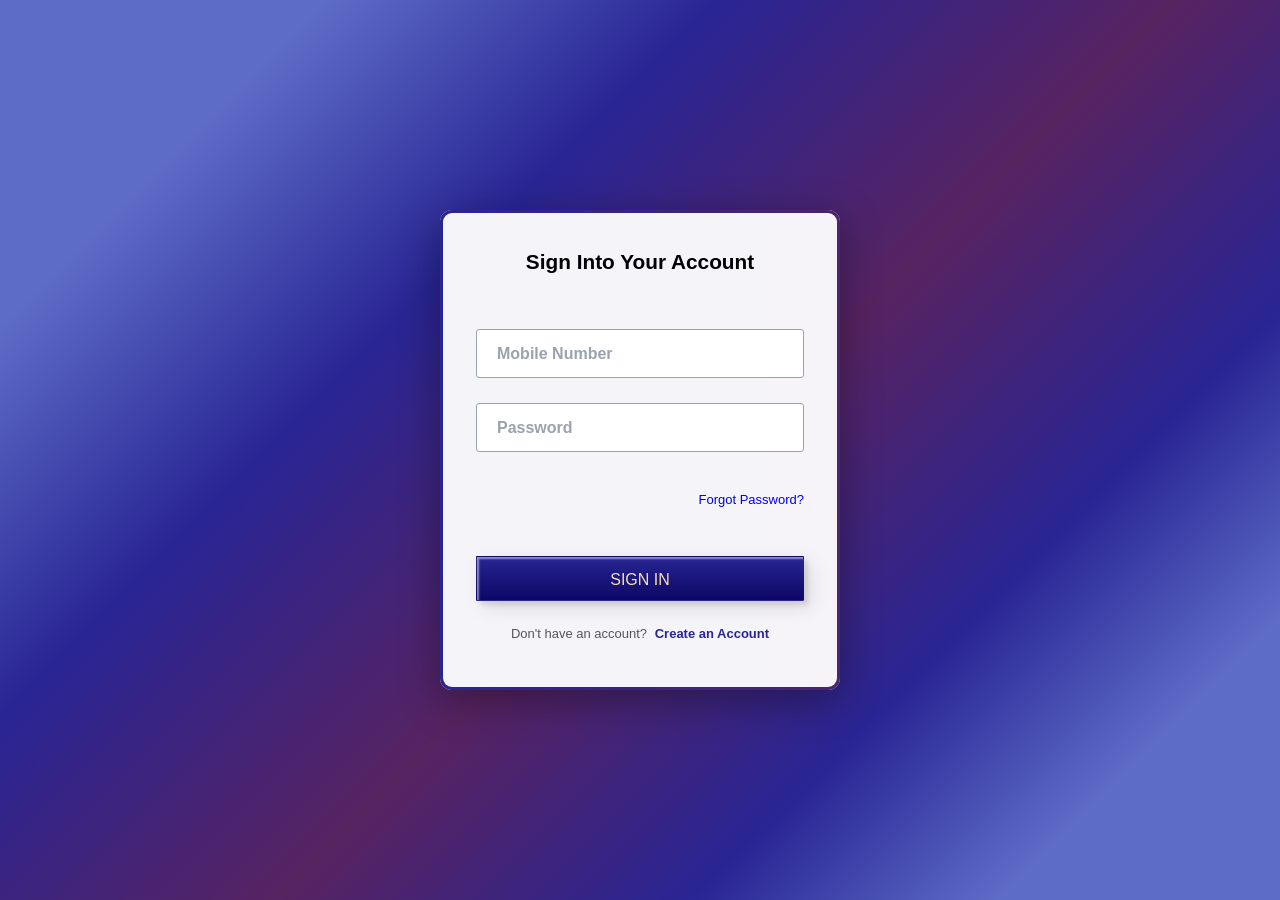
<file: index.html>
<!DOCTYPE html>
<html lang="en">
<head>
<meta charset="UTF-8">
<meta name="viewport" content="width=device-width, initial-scale=1.0">
<title>Sign In Page</title>
<link rel="stylesheet" href="projectlogin.css">
</head>

<body>

<div class="container">

    <h2 class="title">Sign Into Your Account</h2>

    <form id="loginForm" style="display:flex; flex-direction:column; flex:1; min-height:0;">

        <div class="input-field">
            <input type="tel"
                   class="input"
                   id="username"
                   name="username"
                   placeholder=" "
                   pattern="[0-9]{10}"
                   inputmode="numeric"
                   maxlength="10"
                   minlength="10"
                   required>
            <label for="username" class="label">Mobile Number</label>
        </div>

        <div class="input-field">
            <input type="password" class="input" id="password" name="password" placeholder=" " required>
            <label for="password" class="label">Password</label>
        </div>

        <div class="extra-links">
            <a href="projectforgot.html" id="forgotPassword" class="right-link">Forgot Password?</a>
        </div>

    </form>

    <!-- Button outside form — same as create account -->
    <button type="button" class="btn" onclick="document.getElementById('loginForm').requestSubmit()">
        <span>SIGN IN</span>
    </button>

    <p class="login-text">
        Don't have an account?
        <a href="projectcreateaccount.html">Create an Account</a>
    </p>

</div>

<script>
const form = document.getElementById("loginForm");

form.addEventListener("submit", e => {
    e.preventDefault();

    const data = Object.fromEntries(new FormData(form).entries());
    console.log("Login Data:", data);
});
</script>

</body>
</html>
</file>
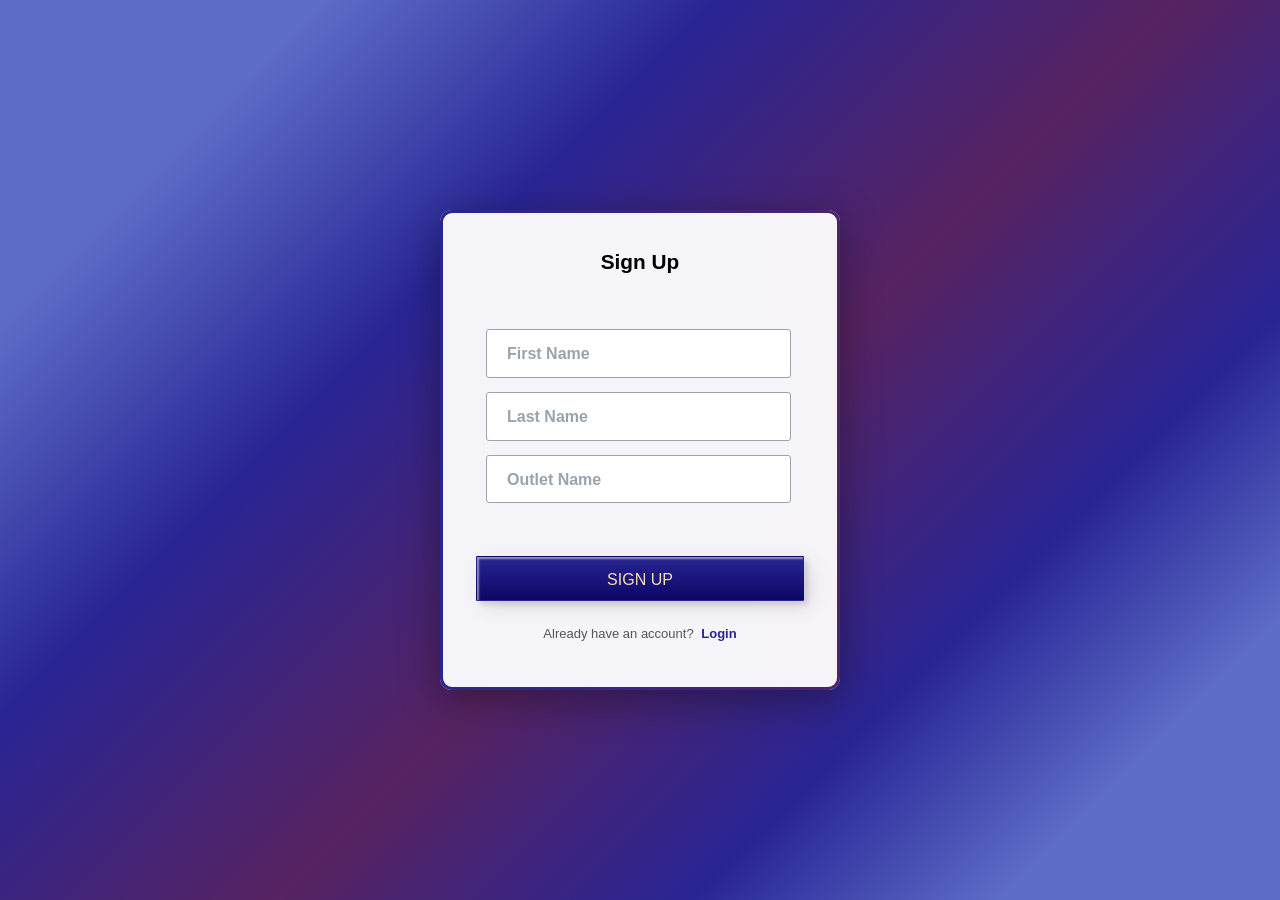
<file: projectcreateaccount.html>
<!DOCTYPE html>
    <html lang="en">
    <head>
        <meta charset="UTF-8">
        <meta name="viewport" content="width=device-width, initial-scale=1.0">
        <title>Sign Up Page</title>
        <link rel="stylesheet" href="projectcreateaccount.css">
    </head>

    <body>

    <div class="container">

        <!-- Fixed Header -->
        <h2 class="title">Sign Up</h2>

        <!-- Scroll wrapper holds fades + scroll area together -->
        <div class="scroll-wrapper">

            <!-- Top fade -->
            <div class="fade-top" id="fadeTop"></div>

            <!-- Scroll Area -->
            <div class="form-area" id="formArea">

                <div class="input-field">
                    <input type="text" name="firstName" class="input" placeholder=" " required>
                    <label class="label">First Name</label>
                </div>

                <div class="input-field">
                    <input type="text" name="lastName" class="input" placeholder=" " required>
                    <label class="label">Last Name</label>
                </div>

                <div class="input-field">
                    <input type="text" name="outletName" class="input" placeholder=" " required>
                    <label class="label">Outlet Name</label>
                </div>

                <div class="input-field">
                    <input type="tel" name="phoneNumber" class="input" placeholder=" " required>
                    <label class="label">Phone Number</label>
                </div>

                <div class="input-field">
                    <input type="date" id="dobInput" name="dateOfbirth" class="input" placeholder=" ">
                    <label class="label">Date of Birth</label>
                </div>

                <div class="input-field">
        <label class="gender-title">Gender</label>

        <div class="radio-group">
            <label class="radio-option">
                <input type="radio" name="gender" value="male">
                <span class="custom-radio"></span>
                Male
            </label>

            <label class="radio-option">
                <input type="radio" name="gender" value="female">
                <span class="custom-radio"></span>
                Female
            </label>

            <label class="radio-option">
                <input type="radio" name="gender" value="other">
                <span class="custom-radio"></span>
                Others
            </label>
        </div>
    </div>

                <div class="input-field">
                    <input type="email" class="input" name="email" placeholder=" ">
                    <label class="label">Email</label>
                </div>
            
                <!-- Strong password generator checkbox -->
                <div class="input-field" style="margin-top:15px; margin-bottom:5px;">
                <label style="display:flex; align-items:center; gap:8x; font-size:14px; cursor:pointer; font-weight:600; color:#292594;">
                <input type="checkbox" id="generatePasswordCheckbox" onchange="handlePasswordGenerator()">
                Generate Password
                </label>
                </div>

                <!-- Password field with eye toggle -->
                <div class="input-field">
                    <input type="password" class="input password-input" id="passwordInput" name="password" placeholder=" " autocomplete="new-password" required>
                    <label class="label">Password</label>
                    <button class="eye-toggle" type="button" onclick="togglePassword()" aria-label="Toggle password visibility">
                        <svg id="eyeOpen" xmlns="http://www.w3.org/2000/svg" fill="none" viewBox="0 0 24 24" stroke="currentColor" stroke-width="1.8" style="display:none;">
                            <path stroke-linecap="round" stroke-linejoin="round" d="M2.458 12C3.732 7.943 7.523 5 12 5c4.477 0 8.268 2.943 9.542 7-1.274 4.057-5.065 7-9.542 7-4.477 0-8.268-2.943-9.542-7z"/>
                            <path stroke-linecap="round" stroke-linejoin="round" d="M15 12a3 3 0 11-6 0 3 3 0 016 0z"/>
                        </svg>
                        <svg id="eyeClosed" xmlns="http://www.w3.org/2000/svg" fill="none" viewBox="0 0 24 24" stroke="currentColor" stroke-width="1.8">
                            <path stroke-linecap="round" stroke-linejoin="round" d="M13.875 18.825A10.05 10.05 0 0112 19c-4.477 0-8.268-2.943-9.542-7a9.966 9.966 0 012.293-3.95M6.938 6.938A9.965 9.965 0 0112 5c4.477 0 8.268 2.943 9.542 7a9.966 9.966 0 01-1.357 2.598M6.938 6.938L3 3m3.938 3.938l10.124 10.124M6.938 6.938a9.965 9.965 0 015.062-1.933"/>
                        </svg>
                    </button>
                </div>

            </div>

            <!-- Bottom fade -->
            <div class="fade-bottom" id="fadeBottom"></div>

        </div>

        <!-- Button -->
        <button class="btn"><span>SIGN UP</span></button>

        <p class="login-text">
        Already have an account? 
        <a href="index.html">Login</a>
    </p>

    </div>

    <script>
        const formArea = document.getElementById('formArea');
        const fadeTop  = document.getElementById('fadeTop');
        const fadeBottom = document.getElementById('fadeBottom');

        let scrollTimeout;

    function updateFades() {
        const scrollTop = formArea.scrollTop;
        const scrollHeight = formArea.scrollHeight;
        const clientHeight = formArea.clientHeight;

        const isAtTop = scrollTop <= 5;
        const isAtBottom = scrollTop + clientHeight >= scrollHeight - 5;

        // Show fades only if scrolling
        formArea.classList.add("scrolling");

        fadeTop.style.opacity = isAtTop ? '0' : '1';
        fadeBottom.style.opacity = isAtBottom ? '0' : '1';

        // remove scrolling state after user stops
        clearTimeout(scrollTimeout);
        scrollTimeout = setTimeout(() => {
            formArea.classList.remove("scrolling");

            // hide both when idle
            fadeTop.style.opacity = '0';
            fadeBottom.style.opacity = '0';
        }, 180); // smooth delay
    }

    formArea.addEventListener('scroll', updateFades);

        function togglePassword() {
            const input     = document.getElementById('passwordInput');
            const eyeOpen   = document.getElementById('eyeOpen');
            const eyeClosed = document.getElementById('eyeClosed');

            if (input.type === 'password') 
            {
            input.type = 'text';
            eyeOpen.style.display = 'block';    // ✅ showing password → show eye-open
            eyeClosed.style.display = 'none';
            } 

            else

            {
            input.type = 'password';
            eyeOpen.style.display = 'none';     // ✅ hiding password → show eye-off
            eyeClosed.style.display = 'block';
            }
        }

        function handlePasswordGenerator() {
        const checkbox = document.getElementById('generatePasswordCheckbox');
        const passwordInput = document.getElementById('passwordInput');
        const eyeOpen = document.getElementById('eyeOpen');
        const eyeClosed = document.getElementById('eyeClosed');

        if (checkbox.checked) {
            const password = generateStrongPassword(12);

            passwordInput.value = password;

            // ✅ prevent typing
            passwordInput.readOnly = true;

            // keep password hidden
            passwordInput.type = 'password';
            eyeOpen.style.display = 'none';
            eyeClosed.style.display = 'block';
        } else if (!checkbox.checked) 
        {

        passwordInput.readOnly = false;
        passwordInput.value = "";

        }
    }

    function shuffleString(str) {
        const arr = str.split('');
        for (let i = arr.length - 1; i > 0; i--) {
            const j = Math.floor(Math.random() * (i + 1));
            [arr[i], arr[j]] = [arr[j], arr[i]];
        }
        return arr.join('');
    }

    function generateStrongPassword(length) {
        const upper = "ABCDEFGHIJKLMNOPQRSTUVWXYZ";
        const lower = "abcdefghijklmnopqrstuvwxyz";
        const numbers = "0123456789";
        const symbols = "!@#$%^&*()_+[]{}|;:,.<>?";

        const allChars = upper + lower + numbers + symbols;

        let password = "";

        // Ensure strong pattern (at least 1 of each)
        password += upper[Math.floor(Math.random() * upper.length)];
        password += lower[Math.floor(Math.random() * lower.length)];
        password += numbers[Math.floor(Math.random() * numbers.length)];
        password += symbols[Math.floor(Math.random() * symbols.length)];

        for (let i = 4; i < length; i++) {
            password += allChars[Math.floor(Math.random() * allChars.length)];
        }

        // Shuffle password
        return shuffleString(password);
        
    }


    const dateInput = document.getElementById('dobInput');

    // run on load (important for refresh / autofill)
    window.addEventListener('load', () => {
        updateFades();

        if (dateInput.value) {
            dateInput.classList.add('has-value');
        }
    });

    // run on change
    dateInput.addEventListener('change', () => {
        if (dateInput.value) {
            dateInput.classList.add('has-value');
        } else {
            dateInput.classList.remove('has-value');
        }
    });

    const radios = document.querySelectorAll('input[name="gender"]');

    radios.forEach(radio => {
        radio.addEventListener('click', function () {
            if (this.wasChecked) {
                this.checked = false;
                this.wasChecked = false;
            } else {
                radios.forEach(r => r.wasChecked = false);
                this.wasChecked = true;
            }
        });
    });

    </script>

    </body>
    </html>
</file>
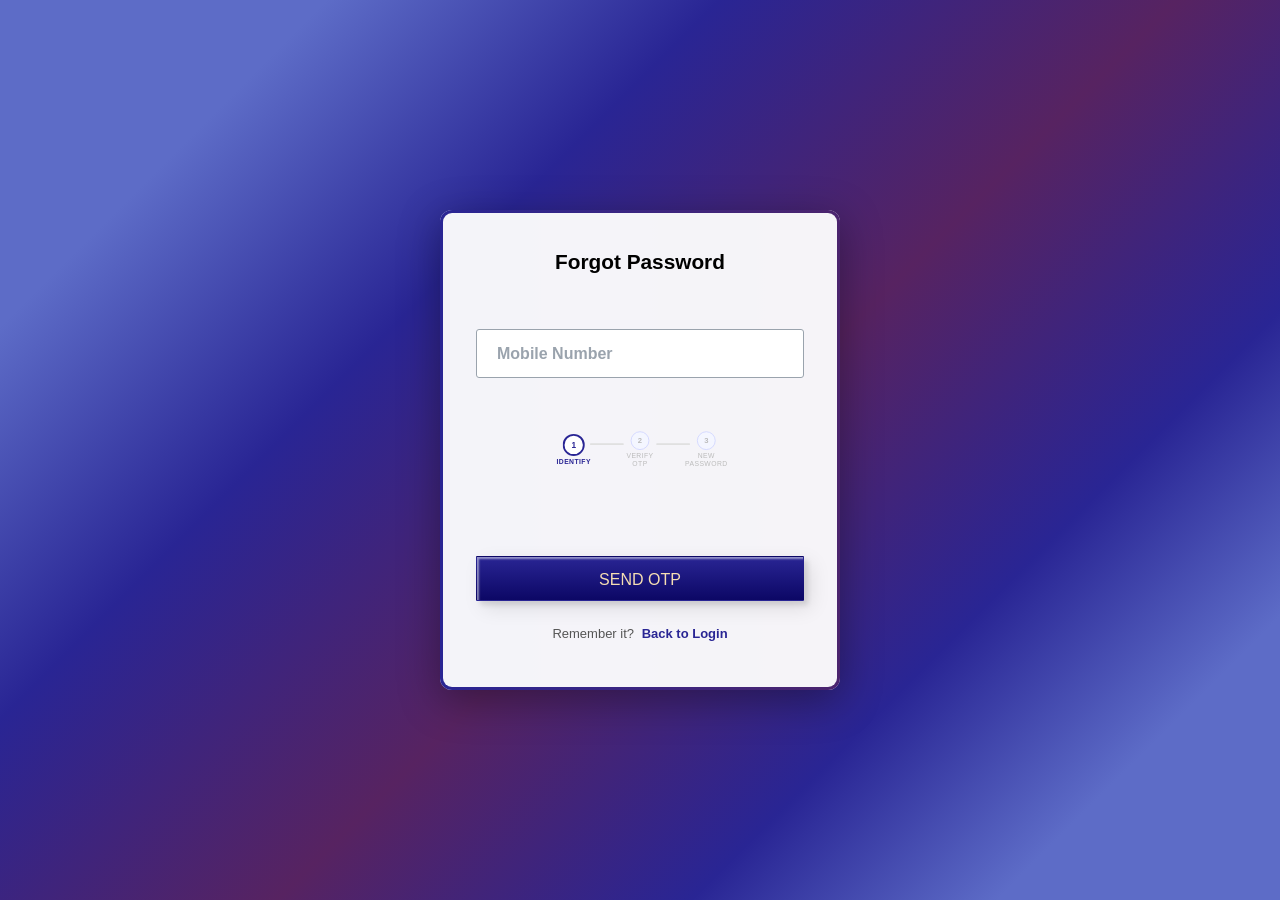
<file: projectforgot.html>
<!DOCTYPE html>
<html lang="en">
<head>
<meta charset="UTF-8">
<meta name="viewport" content="width=device-width, initial-scale=1.0">
<title>Forgot Password</title>
<link rel="stylesheet" href="projectforgot.css">
</head>

<body>

<div class="container">

  <h2 class="title">Forgot Password</h2>

  <!-- Phone field -->
  <div class="input-field" id="phoneField">
    <input type="tel" id="phone" class="input" placeholder=" " required>
    <label for="phone" class="label">Mobile Number</label>
  </div>

  <!-- OTP field -->
  <div class="otp-field" id="otpField">
    <div class="otp-boxes" id="otpBoxes">
      <input type="text" maxlength="1">
      <input type="text" maxlength="1">
      <input type="text" maxlength="1">
      <input type="text" maxlength="1">
      <input type="text" maxlength="1">
      <input type="text" maxlength="1">
    </div>
    <div class="otp-meta">
      <span class="otp-timer" id="otpTimer">Expires in <span class="seconds" id="countdown">30</span>s</span>
      <button class="resend-btn" id="resendBtn">Resend OTP</button>
    </div>
  </div>

  <!-- Progress Bar -->
  <div class="progress-bar">
    <div class="step active" id="step1">
      <div class="circle">1</div>
      <span>Identify</span>
    </div>
    <div class="line" id="line1"></div>
    <div class="step" id="step2">
      <div class="circle">2</div>
      <span>Verify OTP</span>
    </div>
    <div class="line" id="line2"></div>
    <div class="step" id="step3">
      <div class="circle">3</div>
      <span>NEW<br>PASSWORD</span>    </div>
  </div>

  <div class="btn-area">
    <button class="btn"          id="sendOtpBtn"><span>SEND OTP</span></button>
    <button class="btn"          id="verifyBtn" ><span>VERIFY OTP</span></button>
    <button class="btn back-btn" id="backBtn"   ><span>GO BACK</span></button>
  </div>

  <p class="login-text">
    Remember it?
    <a href="index.html">Back to Login</a>
  </p>

</div>

<script>
  // ── Elements ──────────────────────────────────────────
  const otpInputs  = document.querySelectorAll(".otp-boxes input");
  const otpBoxes   = document.getElementById("otpBoxes");
  const sendOtpBtn = document.getElementById("sendOtpBtn");
  const verifyBtn  = document.getElementById("verifyBtn");
  const backBtn    = document.getElementById("backBtn");
  const phoneField = document.getElementById("phoneField");
  const otpField   = document.getElementById("otpField");
  const line1      = document.getElementById("line1");
  const step2      = document.getElementById("step2");
  const otpTimer   = document.getElementById("otpTimer");
  const countdown  = document.getElementById("countdown");
  const resendBtn  = document.getElementById("resendBtn");

  // Simulated correct OTP (replace with real backend check)
  const CORRECT_OTP = "123456";

  let timerInterval = null;

  // ── OTP auto-advance ──────────────────────────────────
  otpInputs.forEach((input, index) => {
    input.addEventListener("input", () => {
      // Only allow digits
      input.value = input.value.replace(/\D/g, "");
      clearError();
      if (input.value.length === 1 && index < otpInputs.length - 1)
        otpInputs[index + 1].focus();
    });
    input.addEventListener("keydown", (e) => {
      if (e.key === "Backspace" && !input.value && index > 0)
        otpInputs[index - 1].focus();
    });
  });

  // ── Timer ─────────────────────────────────────────────
  function startTimer() {
    clearInterval(timerInterval);
    let secs = 30;
    countdown.textContent = secs;
    otpTimer.classList.remove("expired");
    resendBtn.classList.remove("visible");

    // Animate countdown digit smoothly
    timerInterval = setInterval(() => {
      secs--;
      countdown.textContent = secs;

      // Pulse the number on each tick
      countdown.style.transform = "scale(1.3)";
      countdown.style.transition = "transform 0.15s ease";
      setTimeout(() => {
        countdown.style.transform = "scale(1)";
      }, 150);

      if (secs <= 10) {
        countdown.style.color = "#e53935";
      }

      if (secs <= 0) {
        clearInterval(timerInterval);
        otpTimer.innerHTML = "OTP expired";
        otpTimer.classList.add("expired");
        resendBtn.classList.add("visible");
        // Disable verify while expired
        verifyBtn.style.opacity = "0.45";
        verifyBtn.style.pointerEvents = "none";
      }
    }, 1000);
  }

  // ── Error helpers ─────────────────────────────────────
function showError(message) {
  otpBoxes.classList.add("otp-error");

  // Let animation complete first
  setTimeout(() => {
    otpBoxes.classList.remove("otp-error");
    alert(message);
  }, 450); // match your animation duration
}

function clearError() {
  // nothing needed now
}
  // ── Resend OTP ────────────────────────────────────────
  resendBtn.addEventListener("click", () => {
    otpInputs.forEach(i => i.value = "");
    otpInputs[0].focus();
    clearError();
    verifyBtn.style.opacity = "";
    verifyBtn.style.pointerEvents = "";
    startTimer();
  });

  // ── SEND OTP ──────────────────────────────────────────
  sendOtpBtn.addEventListener("click", () => {
  const phone = document.getElementById("phone").value.trim();
  if (!phone) return;

  line1.classList.add("active");

  setTimeout(() => {
    phoneField.style.visibility = "hidden";
    otpField.classList.add("visible");

    // ✅ STEP CONTROL
    document.getElementById("step1").classList.add("completed");
    document.getElementById("step1").classList.remove("active");

    step2.classList.add("active");

    sendOtpBtn.classList.add("btn-hidden");
    verifyBtn.classList.add("btn-show");
    backBtn.classList.add("btn-show");

    otpInputs[0].focus();
    startTimer();
  }, 600);
});

  // ── VERIFY OTP ────────────────────────────────────────
  verifyBtn.addEventListener("click", () => {
    const entered = Array.from(otpInputs).map(i => i.value).join("");
    if (entered.length < 6) 
    {
       showError("Please enter all 6 digits.");
       return;
    }
    if (entered !== CORRECT_OTP)
    {
    showError("Incorrect OTP. Please try again.");
     return;
    }

    // ✅ STEP COMPLETE FLOW
    step2.classList.add("completed");
    step2.classList.remove("active");

    document.getElementById("step3").classList.add("active");

    // ✅ Correct — navigate forward (replace with actual navigation)
    clearInterval(timerInterval);
    alert("OTP Verified! Proceed to reset password.");
  });

  // ── BACK ──────────────────────────────────────────────
  backBtn.addEventListener("click", () => {
  clearInterval(timerInterval);

  otpField.classList.remove("visible");
  phoneField.style.visibility = "";

  line1.classList.remove("active");

  // ✅ RESET STEPS
  document.getElementById("step1").classList.remove("completed");
  document.getElementById("step1").classList.add("active");

  step2.classList.remove("active", "completed");
  document.getElementById("step3").classList.remove("active");

  sendOtpBtn.classList.remove("btn-hidden");
  verifyBtn.classList.remove("btn-show");
  backBtn.classList.remove("btn-show");

  verifyBtn.style.opacity = "";
  verifyBtn.style.pointerEvents = "";

  otpInputs.forEach(i => i.value = "");
  document.getElementById("phone").value = "";

  countdown.textContent = "30";
  countdown.style.color = "";
  otpTimer.innerHTML = 'Expires in <span class="seconds" id="countdown">30</span>s';
  resendBtn.classList.remove("visible");
});

</script>

</body>
</html>
</file>
<file: projectlogin.css>
/* Page */
body {
    background: linear-gradient(135deg, rgba(93,108,199,1) 15%, rgba(41,37,148,1) 33%, rgba(87,35,97,1) 54%, rgba(41,37,148,1) 73%, rgba(93,108,199,1) 87%);
    font-family: Arial, sans-serif;
    display: flex;
    justify-content: center;
    align-items: flex-start;   /* 🔥 change */
    min-height: 100dvh;        /* 🔥 better for mobile */
    padding: 20px 12px;
    margin: 0;
    box-sizing: border-box;
    overflow: hidden;
}

@media (max-width: 480px) {
    body {
        padding: 10px;
    }
}

@media (max-width: 480px) {
    .container {
        max-width: 100%;
        border-radius: 10px;
        padding: 25px 20px;
    }

    .title {
        font-size: 1.1rem;
    }

    .input {
        font-size: 14px;
        padding: 1rem 0.9rem 0.6rem;
    }

    .btn {
        height: 42px;
        font-size: 14px;
    }
}

@media (min-width: 481px) and (max-width: 768px) {
    .container {
        max-width: 420px;
    }
}

@media (min-width: 1024px) {
    .container {
        max-width: 420px;
    }
}

@media (min-height: 700px) {
    body {
        align-items: center;
    }
}

/* Container — matched to create account */
.container {
    width: 100%;
    max-width: 400px;
    min-height: 480px;
    max-height: 90dvh; 
    padding: 40px 36px 36px;
    position: relative;
    border-radius: 12px;
    background: rgba(255, 255, 255, 0.9);
    backdrop-filter: blur(10px);
    border: none;
    box-shadow: 0 10px 40px rgba(0, 0, 0, 0.35);
    animation: fadeIn 1s ease-in-out;
    display: flex;
    flex-direction: column;
    overflow: hidden;
    z-index: 1;
    box-sizing: border-box;
}

/* Gradient animated border */
.container::before {
    content: "";
    position: absolute;
    inset: -3px;
    border-radius: 15px;
    background: linear-gradient(270deg, #292594, #5d6cc7, #572361, #292594);
    background-size: 400% 400%;
    animation: borderMove 6s linear infinite;
    z-index: -1;
}

/* Inner white layer */
.container::after {
    content: "";
    position: absolute;
    inset: 3px;
    background: rgba(255, 255, 255, 0.95);
    border-radius: 9px;
    z-index: -1;
}

@keyframes borderMove {
    0%   { background-position: 0% 50%; }
    50%  { background-position: 100% 50%; }
    100% { background-position: 0% 50%; }
}

@keyframes fadeIn {
    from { opacity: 0; transform: scale(0.95); }
    to   { opacity: 1; transform: scale(1); }
}

/* Title */
.title {
    text-align: center;
    margin: 0 0 30px 0;
    padding: 0;
    color: #000;
    font-size: 1.3rem;
    flex-shrink: 0;
}

/* Input wrapper */
.input-field {
    position: relative;
    margin: 25px 0 0;
    width: 100%;
    box-sizing: border-box;
}

/* Input */
.input {
    width: 100%;
    padding: 1.15rem 1rem 0.65rem 1rem;
    border: 1px solid #9aa3ad;
    border-radius: 3px;
    background: #fff;
    font-size: 16px;
    outline: none;
    transition: all .18s ease;
    box-sizing: border-box;
}

/* Hover */
.input:hover {
    color: #000;
    border: solid 1px;
    box-shadow: 0 3px 7px #7d7d7d;
}

/* Focus */
.input:focus {
    border: 1px solid #292594;
    outline: none;
    box-shadow: 0 0 0 2px #292594;
}

/* Label */
.label {
    position: absolute;
    top: 1rem;
    left: 1rem;
    background: #fff;
    padding: 0 5px;
    border-radius: 5px;
    color: #9aa3ad;
    pointer-events: none;
    font-weight: 600;
    transition: .2s ease;
}

/* Float up */
.input:focus + .label,
.input:not(:placeholder-shown) + .label {
    top: -0.5rem;
    left: 0.9rem;
    font-size: 0.75rem;
    color: #292594;
    font-weight: 600;
}

/* Links row */
.extra-links {
    position: relative;
    height: 20px;
    margin: 40px 0 0;
    flex-shrink: 0;
}

.extra-links a {
    position: absolute;
    font-size: 13px;
    font-family: 'Franklin Gothic Medium', 'Arial Narrow', Arial, sans-serif;
    text-decoration: none;
}


.right-link:hover {
    color: #292594;
    transition: all 0.3s ease;
}

.left-link  { left: 0; }
.right-link { right: 0; }

/* Button — same as create account (outside form, direct flex child) */
.btn {
    width: 100%;
    height: 45px;
    line-height: 45px;
    padding: 0;
    color: wheat;
    margin-top: 16px;
    flex-shrink: 0;
    border-radius: 1px;
    font-family: 'Lato', sans-serif;
    font-size: medium;
    font-weight: 500;
    background: linear-gradient(0deg, #0c0765 0%, rgba(41, 37, 148, 1) 100%);
    border: 1px solid transparent;
    cursor: pointer;
    transition: transform 0.15s ease, box-shadow 0.15s ease;
    position: relative;
    display: block;
    box-shadow: inset 2px 2px 2px 0px rgba(255,255,255,.5), 7px 7px 20px 0px rgba(0,0,0,.1), 4px 4px 5px 0px rgba(0,0,0,.1);
    outline: none;
    box-sizing: border-box;
    overflow: hidden;
}

.btn span {
    position: relative;
    display: block;
    width: 100%;
    height: 100%;
}

.btn:before,
.btn:after {
    position: absolute;
    content: "";
    right: 0;
    bottom: 0;
    background: linear-gradient(162deg, rgba(41, 37, 148, 1) 14%, rgba(87, 35, 97, 1) 30%, rgba(87, 35, 97, 1) 63%, rgba(41, 37, 148, 1) 92%);
    box-shadow: -7px -7px 20px 0px rgba(255,255,255,.9), -4px -4px 5px 0px rgba(255,255,255,.9), 7px 7px 20px 0px rgba(0,0,0,.2), 4px 4px 5px 0px rgba(0,0,0,.3);
    transition: all 0.6s ease;
}

.btn:before { height: 0%; width: 4px;  }
.btn:after  { width: 0%;  height: 4px; }

.btn:hover { color: #0c0765; background: transparent; font-weight: 600; }
.btn:hover:before { height: 100%; }
.btn:hover:after  { width: 100%; }

.btn span:before,
.btn span:after {
    position: absolute;
    content: "";
    left: 0;
    top: 0;
    background: #0c0765;
    box-shadow: -7px -7px 20px 0px rgba(255,255,255,.9), -4px -4px 5px 0px rgba(255,255,255,.9), 7px 7px 20px 0px rgba(0,0,0,.2), 4px 4px 5px 0px rgba(0,0,0,.3);
    transition: all 0.6s ease;
}

.btn span:before { width: 4px; height: 0%; }
.btn span:after  { height: 2px; width: 0%; }

.btn:hover span:before { height: 100%; }
.btn:hover span:after  { width: 100%; }

.btn:active {
    transform: scale(0.95);
    box-shadow: inset 2px 2px 5px rgba(0,0,0,0.3),
                inset -2px -2px 5px rgba(255,255,255,0.2);
    transition: all 0.1s ease;
}

.login-text {
    text-align: center;
    font-size: 13px;
    padding-top: 15px;
    margin-top: 10px;
    color: #555;
    flex-shrink: 0;
}

.login-text a {
    color: #292594;
    font-weight: 600;
    text-decoration: none;
    margin-left: 4px;
}

.login-text a:hover {
    text-decoration: underline;
}
</file>
<file: projectcreateaccount.css>
/* Page */
body {
    background: linear-gradient(135deg, rgba(93,108,199,1) 15%, rgba(41,37,148,1) 33%, rgba(87,35,97,1) 54%, rgba(41,37,148,1) 73%, rgba(93,108,199,1) 87%);
    font-family: Arial, sans-serif;
    display: flex;
    justify-content: center;
    align-items: flex-start;   /* 🔥 change */
    min-height: 100dvh;        /* 🔥 better for mobile */
    padding: 20px 12px;
    margin: 0;
    box-sizing: border-box;
    overflow: hidden;
}

@media (max-width: 480px) {
    body {
        padding: 10px;
    }
}

@media (max-width: 480px) {
    .container {
        max-width: 100%;
        border-radius: 10px;
        padding: 25px 20px;
    }

    .title {
        font-size: 1.1rem;
    }

    .input {
        font-size: 14px;
        padding: 1rem 0.9rem 0.6rem;
    }

    .btn {
        height: 42px;
        font-size: 14px;
    }
}

@media (min-width: 481px) and (max-width: 768px) {
    .container {
        max-width: 420px;
    }
}

@media (min-width: 1024px) {
    .container {
        max-width: 420px;
    }
}

@media (min-height: 700px) {
    body {
        align-items: center;
    }
}

/* Container — matched to login */
.container {
    width: 100%;
    max-width: 400px;
    min-height: 480px;
    max-height: 90dvh;   
    padding: 40px 36px 36px;
    height: 480px;
    position: relative;
    border-radius: 12px;
    background: rgba(255, 255, 255, 0.9);
    backdrop-filter: blur(10px);
    border: none;
    box-shadow: 0 10px 40px rgba(0, 0, 0, 0.35);
    animation: fadeIn 1s ease-in-out;
    display: flex;
    flex-direction: column;
    overflow: hidden;
    z-index: 1;
    box-sizing: border-box;
}

/* Animated gradient border */
.container::before {
    content: "";
    position: absolute;
    inset: -3px;
    border-radius: 15px;
    background: linear-gradient(270deg, #292594, #5d6cc7, #572361, #292594);
    background-size: 400% 400%;
    animation: borderMove 6s linear infinite;
    z-index: -1;
}

/* Inner clean layer */
.container::after {
    content: "";
    position: absolute;
    inset: 3px;
    background: rgba(255, 255, 255, 0.95);
    border-radius: 9px;
    z-index: -1;
}

@keyframes borderMove {
    0%   { background-position: 0% 50%; }
    50%  { background-position: 100% 50%; }
    100% { background-position: 0% 50%; }
}

@keyframes fadeIn {
    from { opacity: 0; transform: scale(0.95); }
    to   { opacity: 1; transform: scale(1); }
}

/* Title */
.title {
    text-align: center;
    margin: 0 0 30px 0;
    padding: 0;
    color: #000;
    font-size: 1.3rem;
    flex-shrink: 0;
}

/* Scroll wrapper */
.scroll-wrapper {
    flex: 1;
    position: relative;
    overflow: hidden;
    min-height: 0;
}

/* Top fade */
.fade-top {
    position: absolute;
    top: 0;
    left: 0;
    right: 0;
    height: 28px;
    background: linear-gradient(to bottom, rgba(255,255,255,1) 0%, rgba(255,255,255,0) 100%);
    z-index: 2;
    pointer-events: none;
    opacity: 0;
    transition: opacity 0.3s ease;
}

/* Bottom fade */
.fade-bottom {
    position: absolute;
    bottom: 0;
    left: 0;
    right: 0;
    height: 10px;
    background: linear-gradient(to top, rgba(255,255,255,1) 0%, rgba(255,255,255,0) 100%);
    z-index: 2;
    pointer-events: none;
    opacity: 0;
    transition: opacity 0.3s ease;
}

.fade-top,
.fade-bottom {
    transition: opacity 0.25s ease, transform 0.25s ease;
}

/* Optional: subtle movement for premium feel */
.fade-top {
    transform: translateY(-4px);
}
.fade-bottom {
    transform: translateY(4px);
}

.form-area.scrolling ~ .fade-top {
    transform: translateY(0);
}
.form-area.scrolling ~ .fade-bottom {
    transform: translateY(0);
}

/* Form area */
.form-area {
    height: 100%;
    overflow-y: auto;
    overflow-x: hidden;
    padding: 11px 10px 15px 10px;
    display: flex;
    flex-direction: column;
    align-items: stretch;
    scroll-behavior: smooth;
    scrollbar-gutter: stable;
    box-sizing: border-box;
}

/* Input field wrapper */
.input-field {
    position: relative;
    margin: 14px 0 0;
    width: 100%;
    padding: 0;
    box-sizing: border-box;
}

/* Input */
.input {
    width: 100%;
    padding: 1.15rem 1rem 0.65rem 1rem;
    border: 1px solid #9aa3ad;
    border-radius: 3px;
    font-size: 16px;
    outline: none;
    transition: all .18s ease;
    box-sizing: border-box;
}

/* Password input — extra right padding for eye icon */
.input.password-input {
    padding-right: 3rem;
}

/* Hide browser default password reveal */
.input.password-input::-ms-reveal,
.input.password-input::-ms-clear {
    display: none !important;
}

/* Hover */
.input:hover {
    border: 1px solid;
    box-shadow: 0 3px 7px #7d7d7d;
}

/* Focus */
.input-field:focus-within .input {
    border: 1px solid #292594;
    box-shadow: 0 0 0 2px #292594;
}

/* Label */
.label {
    position: absolute;
    top: 1rem;
    left: 1rem;
    background: #fff;
    padding: 0 5px;
    border-radius: 5px;
    color: #9aa3ad;
    pointer-events: none;
    font-weight: 600;
    transition: .2s ease;
}

/* Float label */
.input:focus + .label,
.input:not(:placeholder-shown) + .label {
    top: -0.5rem;
    left: 0.9rem;
    font-size: 0.75rem;
    color: #292594;
}

/* Scrollbar width */
.form-area::-webkit-scrollbar {
    width: 3px;
}

.form-area::-webkit-scrollbar-track {
    background: transparent;
}

.form-area::-webkit-scrollbar-thumb {
    background: transparent;
    border-radius: 2px;
    border-top: 25px solid transparent;
    border-bottom: 25px solid transparent;
    background-clip: padding-box;
}

.form-area:hover::-webkit-scrollbar-thumb,
.form-area:active::-webkit-scrollbar-thumb {
    background: #292594;
    background-clip: padding-box;
}

.form-area:hover,
.form-area:active {
    scrollbar-width: auto;
}

/* Date input */
input[type="date"] {
    color: #9aa3ad;
    appearance: none;
    -webkit-appearance: none;
    min-height: 48px;
}

input[type="date"].has-value {
    color: #000;
}

input[type="checkbox"] {
    cursor: pointer;
    accent-color: #292594;
}

/* Gender title */
.gender-title {
    display: block;
    margin-bottom: 12px;
    font-size: 14px;
    font-weight: 600;
    color: #292594;
}

/* Radio group */
.radio-group {
    display: flex;
    gap: 20px;
}

.radio-option {
    display: flex;
    align-items: center;
    gap: 6px;
    cursor: pointer;
    font-size: 14px;
    color: #444;
}

.radio-option input {
    display: none;
}

.custom-radio {
    width: 10px;
    height: 10px;
    border: 2px solid #9aa3ad;
    border-radius: 50%;
    position: relative;
    transition: all 0.2s ease;
}

.custom-radio::after {
    content: "";
    width: 8px;
    height: 8px;
    background: #292594;
    border-radius: 50%;
    position: absolute;
    top: 50%;
    left: 50%;
    transform: translate(-50%, -50%) scale(0);
    transition: 0.2s ease;
}

.radio-option input:checked + .custom-radio {
    border-color: #9aa3ad;
}

.radio-option input:checked + .custom-radio::after {
    transform: translate(-50%, -50%) scale(1);
}

.radio-option:hover .custom-radio {
    border-color: #292594;
}

/* Eye toggle */
.eye-toggle {
    position: absolute;
    top: 50%;
    right: 0.85rem;
    transform: translateY(-50%);
    background: none;
    border: none;
    cursor: pointer;
    padding: 0;
    display: flex;
    align-items: center;
    justify-content: center;
    color: #9aa3ad;
    transition: color 0.2s ease;
    z-index: 1;
}

.eye-toggle:hover {
    color: #292594;
}

.eye-toggle svg {
    width: 20px;
    height: 20px;
    pointer-events: none;
}

/* Button */
.btn {
    width: 100%;
    height: 45px;
    line-height: 45px;
    padding: 0;
    flex-shrink: 0;
    margin-top: 45px;
    color: wheat;
    border-radius: 1px;
    font-family: 'Lato', sans-serif;
    font-size: medium;
    font-weight: 500;
    background: linear-gradient(0deg, #0c0765 0%, rgba(41, 37, 148, 1) 100%);
    border: 1px solid transparent;
    cursor: pointer;
    transition: transform 0.15s ease, box-shadow 0.15s ease;
    position: relative;
    display: inline-block;
    box-shadow: inset 2px 2px 2px 0px rgba(255,255,255,.5), 7px 7px 20px 0px rgba(0,0,0,.1), 4px 4px 5px 0px rgba(0,0,0,.1);
    outline: none;
    box-sizing: border-box;
    overflow: hidden;
}

.btn span {
    position: relative;
    display: block;
    width: 100%;
    height: 100%;
}

.btn:before,
.btn:after {
    position: absolute;
    content: "";
    right: 0;
    bottom: 0;
    background: linear-gradient(162deg, rgba(41, 37, 148, 1) 14%, rgba(87, 35, 97, 1) 30%, rgba(87, 35, 97, 1) 63%, rgba(41, 37, 148, 1) 92%);
    box-shadow: -7px -7px 20px 0px rgba(255,255,255,.9), -4px -4px 5px 0px rgba(255,255,255,.9), 7px 7px 20px 0px rgba(0,0,0,.2), 4px 4px 5px 0px rgba(0,0,0,.3);
    transition: all 0.6s ease;
}

.btn:before { height: 0%; width: 4px;  }
.btn:after  { width: 0%;  height: 4px; }

.btn:hover { color: #0c0765; background: transparent; font-weight: 600; }
.btn:hover:before { height: 100%; }
.btn:hover:after  { width: 100%; }

.btn span:before,
.btn span:after {
    position: absolute;
    content: "";
    left: 0;
    top: 0;
    background: #0c0765;
    box-shadow: -7px -7px 20px 0px rgba(255,255,255,.9), -4px -4px 5px 0px rgba(255,255,255,.9), 7px 7px 20px 0px rgba(0,0,0,.2), 4px 4px 5px 0px rgba(0,0,0,.3);
    transition: all 0.6s ease;
}

.btn span:before { width: 4px; height: 0%; }
.btn span:after  { height: 2px; width: 0%; }

.btn:hover span:before { height: 100%; }
.btn:hover span:after  { width: 100%; }

.btn:active {
    transform: scale(0.95);
    box-shadow: inset 2px 2px 5px rgba(0,0,0,0.3),
                inset -2px -2px 5px rgba(255,255,255,0.2);
    transition: all 0.1s ease;
}

/* Login link */
.login-text {
    text-align: center;
    font-size: 13px;
    margin-top: 10px;
    padding-top: 15px;
    color: #555;
    flex-shrink: 0;
}

.login-text a {
    color: #292594;
    font-weight: 600;
    text-decoration: none;
    margin-left: 4px;
}

.login-text a:hover {
    text-decoration: underline;
}
</file>
<file: projectforgot.css>
/* Page */
body {
    background: linear-gradient(135deg, rgba(93,108,199,1) 15%, rgba(41,37,148,1) 33%, rgba(87,35,97,1) 54%, rgba(41,37,148,1) 73%, rgba(93,108,199,1) 87%);
    font-family: Arial, sans-serif;
    display: flex;
    justify-content: center;
    align-items: flex-start;   /* 🔥 change */
    min-height: 100dvh;        /* 🔥 better for mobile */
    padding: 20px 12px;
    margin: 0;
    box-sizing: border-box;
    overflow: hidden;
}

@media (max-width: 480px) {
    body {
        padding: 10px;
    }
}

@media (max-width: 480px) {
    .container {
        max-width: 100%;
        border-radius: 10px;
        padding: 25px 20px;
    }

    .title {
        font-size: 1.1rem;
    }

    .input {
        font-size: 14px;
        padding: 1rem 0.9rem 0.6rem;
    }

    .btn {
        height: 42px;
        font-size: 14px;
    }
}

@media (min-width: 481px) and (max-width: 768px) {
    .container {
        max-width: 420px;
    }
}

@media (min-width: 1024px) {
    .container {
        max-width: 420px;
    }
}

@media (min-height: 700px) {
    body {
        align-items: center;
    }
}


/* Container */
.container {
    width: 100%;
    max-width: 400px;
    min-height: 480px;
    max-height: 90dvh;   
    min-height: 480px; 
    padding: 40px 36px 36px;
    display: flex;
    flex-direction: column;
    position: relative;
    border-radius: 12px;
    background: rgba(255, 255, 255, 0.9);
    backdrop-filter: blur(10px);
    border: none;
    box-shadow: 0 10px 40px rgba(0, 0, 0, 0.35);
    animation: fadeIn 1s ease-in-out;
    overflow: hidden;
    z-index: 1;
    box-sizing: border-box;
}

.container::before {
    content: "";
    position: absolute;
    inset: -3px;
    border-radius: 15px;
    background: linear-gradient(270deg, #292594, #5d6cc7, #572361, #292594);
    background-size: 400% 400%;
    animation: borderMove 6s linear infinite;
    z-index: -1;
}

.container::after {
    content: "";
    position: absolute;
    inset: 3px;
    background: rgba(255, 255, 255, 0.95);
    border-radius: 9px;
    z-index: -1;
}

@keyframes borderMove {
    0%   { background-position: 0% 50%; }
    50%  { background-position: 100% 50%; }
    100% { background-position: 0% 50%; }
}

@keyframes fadeIn {
    from { opacity: 0; transform: scale(0.95); }
    to   { opacity: 1; transform: scale(1); }
}

.title {
    text-align: center;
    margin: 0 0 30px 0;
    padding: 0;
    color: #000;
    font-size: 1.3rem;
    flex-shrink: 0;
}

/* Input wrapper */
.input-field {
    position: relative;
    margin: 25px 0 0;
    width: 100%;
    box-sizing: border-box;
}

.input {
    width: 100%;
    padding: 1.15rem 1rem 0.65rem 1rem;
    border: 1px solid #9aa3ad;
    border-radius: 3px;
    background: #fff;
    font-size: 16px;
    outline: none;
    transition: all .18s ease;
    box-sizing: border-box;
}

.input:hover {
    color: #000;
    border: solid 1px;
    box-shadow: 0 3px 7px #7d7d7d;
}

.input:focus {
    border: 1px solid #292594;
    outline: none;
    box-shadow: 0 0 0 2px #292594;
}

.label {
    position: absolute;
    top: 1rem;
    left: 1rem;
    background: #fff;
    padding: 0 5px;
    border-radius: 5px;
    color: #9aa3ad;
    pointer-events: none;
    font-weight: 600;
    transition: .2s ease;
}

.input:focus + .label,
.input:not(:placeholder-shown) + .label {
    top: -0.5rem;
    left: 0.9rem;
    font-size: 0.75rem;
    color: #292594;
    font-weight: 600;
}

/* OTP field */
.otp-field {
    visibility: hidden;
    position: absolute;       /* out of flow so it doesn't affect height */
    width: calc(100% - 72px); /* match container padding */
    margin-top: 0;
    opacity: 0;
    transform: translateY(10px);
    transition: opacity 0.4s ease, transform 0.4s ease;
    top: 111px;               /* same vertical slot as phone field */
}

.otp-field.visible {
    visibility: visible;
    opacity: 1;
    transform: translateY(0);
}

.otp-boxes {
    display: flex;
    gap: 8px;
    justify-content: space-between;
    margin-top: 10px;
}

.otp-boxes input {
    flex: 1;
    max-width: 45px;
    min-width: 10px;
    width: 42px;
    height: 48px;
    text-align: center;
    font-size: 18px;
    border: 1px solid #9aa3ad;
    border-radius: 4px;
    outline: none;
    transition: 0.2s;
    opacity: 0;
    transform: translateY(12px);
}

.otp-field.visible .otp-boxes input:nth-child(1) { animation: boxIn 0.3s ease 0.05s forwards; }
.otp-field.visible .otp-boxes input:nth-child(2) { animation: boxIn 0.3s ease 0.12s forwards; }
.otp-field.visible .otp-boxes input:nth-child(3) { animation: boxIn 0.3s ease 0.19s forwards; }
.otp-field.visible .otp-boxes input:nth-child(4) { animation: boxIn 0.3s ease 0.26s forwards; }
.otp-field.visible .otp-boxes input:nth-child(5) { animation: boxIn 0.3s ease 0.33s forwards; }
.otp-field.visible .otp-boxes input:nth-child(6) { animation: boxIn 0.3s ease 0.40s forwards; }

@keyframes boxIn {
    to { opacity: 1; transform: translateY(0); }
}

.otp-boxes input:focus {
    border: 1px solid #292594;
    box-shadow: 0 0 0 2px rgba(41,37,148,0.2);
}

/* Wrong OTP — red glow + shake */
.otp-boxes.otp-error input {
    border-color: #e53935;

    box-shadow:
        0 0 0 2px rgba(229, 57, 53, 0.25),   /* outline glow */
        0 6px 18px rgba(229, 57, 53, 0.35),  /* soft outer shadow */
        0 12px 30px rgba(229, 57, 53, 0.25); /* deep spread glow */

    animation: otpShake 0.45s ease, redPulse 0.8s ease;
}

@keyframes otpShake {
    0%   { transform: translateX(0); }
    15%  { transform: translateX(-6px); }
    35%  { transform: translateX(6px); }
    55%  { transform: translateX(-4px); }
    75%  { transform: translateX(4px); }
    90%  { transform: translateX(-2px); }
    100% { transform: translateX(0); }
}

/* Timer + resend row */
.otp-meta {
    display: flex;
    justify-content: space-between;
    align-items: center;
    margin-top: 10px;
    font-size: 12px;
    height: 18px;
}

.otp-timer {
    color: #888;
    font-weight: 500;
    letter-spacing: 0.3px;
}

.otp-timer .seconds {
    color: #292594;
    font-weight: 700;
}

.otp-timer.expired {
    color: #e53935;
}

/* Resend link — hidden until timer ends */
.resend-btn {
    color: #292594;
    font-weight: 700;
    font-size: 12px;
    cursor: pointer;
    background: none;
    border: none;
    padding: 0;
    text-decoration: underline;
    opacity: 0;
    pointer-events: none;
    transition: opacity 0.3s ease;
}

.resend-btn.visible {
    opacity: 1;
    pointer-events: auto;
}

/* Progress Bar — locked in place */
.progress-bar {
    display: flex;
    align-items: center;
    justify-content: center;
    height: 34px;
    margin: auto 0;
    transform: translateY(15px) scale(0.85);
}

/* Each step fixed width */
.step {
    display: flex;
    flex-direction: column;
    align-items: center;
    width: 50px;
    gap: 4px;
    font-size: 8px;
    color: #bbb;
    text-transform: uppercase;
    position: relative;
    z-index: 1;  /* ← sits above the line */
}

/* Circle */
.circle {
    width: 20px;
    height: 20px;
    border-radius: 50%;
    border: 1.5px solid #d0d5ff;
    display: flex;
    font-size: 9px;
    align-items: center;
    justify-content: center;
    transition: all 0.3s ease;
    background: #f4f6ff;
    font-weight: bold;
}

.step.active .circle {
    background: #fff;
    color: #292594;
    border: 2px solid #292594;

    animation: activePulse 1.4s infinite;

    transform: scale(1.08);
}

@keyframes activePulse {
    0% {
        box-shadow:
            0 0 0 0 rgba(41, 37, 148, 0.5),
            0 0 6px rgba(41, 37, 148, 0.4);
    }
    50% {
        box-shadow:
            0 0 0 6px rgba(41, 37, 148, 0),
            0 0 12px rgba(41, 37, 148, 0.6);
    }
    100% {
        box-shadow:
            0 0 0 0 rgba(41, 37, 148, 0),
            0 0 6px rgba(41, 37, 148, 0.4);
    }
}

.step.active span {
    color: #292594;
    font-weight: 700;
}

/* Completed step (tick) */
.step.completed .circle {
    background: radial-gradient(circle, #6f7cff, #292594);
    border-color: #292594;
    color: white;
    position: relative;
}

/* Replace number with tick */
.step.completed .circle::after {
    content: "✓";
    font-size: 12px;
    font-weight: bold;
}

/* Hide the number when completed */
.step.completed .circle {
    font-size: 0;
}

/* Slight glow for completed */
.step.completed .circle {
    box-shadow: 0 0 8px rgba(41, 37, 148, 0.6);
}

.step span {
    display: block;
    text-align: center;
    line-height: 1.1;
    letter-spacing: 0.5px;
}

/* Line — now uses negative margin to butt up against circles */
.line {
    width: 40px;
    height: 2px;
    background: #e0e0e0;
    border-radius: 5px;
    position: relative;
    overflow: hidden;
    margin: 0 -6px;   /* ← pulls line ends under the circles */
    margin-bottom: 14px; /* ← lift to align with circle centre */
    flex-shrink: 0;
    z-index: 0;        /* ← sits behind circles */
}

.line::after {
    content: "";
    position: absolute;
    top: 0; left: 0;
    height: 100%;
    width: 0%;
    background: linear-gradient(to right, #5d6cc7, #292594);
    box-shadow: 0 0 4px rgba(93, 108, 199, 0.5);
    border-radius: 5px;
    transition: width 0.6s ease;
}

.line.active::after {
    width: 100%;
}


.btn-area {
    position: relative;
    flex-shrink: 0;
    height: 100px;   /* verify(45) + gap(10) + back(45) — pre-reserved so nothing shifts */
    margin-top: 8px;
    width: 100%;
}

/* Every button: absolute, full width, 45px tall */
.btn {
    position: absolute;
    left: 0;
    width: 100%;
    height: 45px;
    line-height: 45px;
    padding: 0;
    color: wheat;
    border-radius: 1px;
    font-family: 'Lato', sans-serif;
    font-size: medium;
    font-weight: 500;
    background: linear-gradient(0deg, #0c0765 0%, rgba(41, 37, 148, 1) 100%);
    border: 1px solid transparent;
    cursor: pointer;
    transition: opacity 0.25s ease, transform 0.15s ease, box-shadow 0.15s ease;
    box-shadow: inset 2px 2px 2px 0px rgba(255,255,255,.5), 7px 7px 20px 0px rgba(0,0,0,.1), 4px 4px 5px 0px rgba(0,0,0,.1);
    outline: none;
    box-sizing: border-box;
    overflow: hidden;
    /* hidden state */
    opacity: 0;
    pointer-events: none;
}

/* SEND OTP: sits at top slot when alone */
#sendOtpBtn {
    top: 55px;
    opacity: 1;
    pointer-events: auto;
}

/* VERIFY OTP: bottom slot */
#verifyBtn {
    top: 55px;
}

/* BACK: top slot */
#backBtn {
    top: 0;
}

/* Show state — added by JS */
.btn.btn-show {
    opacity: 1;
    pointer-events: auto;
}

/* Hide state — added by JS */
.btn.btn-hidden {
    opacity: 0;
    pointer-events: none;
    visibility: hidden;
}

/* Prevent verifyBtn hover from going transparent and showing sendOtpBtn behind */
#verifyBtn:hover {
    color: #0c0765;
    background: #f0eaff;
}

/* Button hover/active effects */
.btn span {
    position: relative;
    display: block;
    width: 100%;
    height: 100%;
}

.btn:before,
.btn:after {
    position: absolute;
    content: "";
    right: 0;
    bottom: 0;
    background: linear-gradient(162deg, rgba(41, 37, 148, 1) 14%, rgba(87, 35, 97, 1) 30%, rgba(87, 35, 97, 1) 63%, rgba(41, 37, 148, 1) 92%);
    box-shadow: -7px -7px 20px 0px rgba(255,255,255,.9), -4px -4px 5px 0px rgba(255,255,255,.9), 7px 7px 20px 0px rgba(0,0,0,.2), 4px 4px 5px 0px rgba(0,0,0,.3);
    transition: all 0.6s ease;
}

.btn:before { height: 0%; width: 4px; }
.btn:after  { width: 0%;  height: 4px; }

.btn:hover { color: #0c0765; background: transparent; font-weight: 600; }
.btn:hover:before { height: 100%; }
.btn:hover:after  { width: 100%; }

.btn span:before,
.btn span:after {
    position: absolute;
    content: "";
    left: 0;
    top: 0;
    background: #0c0765;
    box-shadow: -7px -7px 20px 0px rgba(255,255,255,.9), -4px -4px 5px 0px rgba(255,255,255,.9), 7px 7px 20px 0px rgba(0,0,0,.2), 4px 4px 5px 0px rgba(0,0,0,.3);
    transition: all 0.6s ease;
}

.btn span:before { width: 4px; height: 0%; }
.btn span:after  { height: 2px; width: 0%; }

.btn:hover span:before { height: 100%; }
.btn:hover span:after  { width: 100%; }

.btn:active {
    transform: scale(0.95);
    box-shadow: inset 2px 2px 5px rgba(0,0,0,0.3),
                inset -2px -2px 5px rgba(255,255,255,0.2);
    transition: all 0.1s ease;
}

/* Back btn colour */
/* Cancel btn — red negative style */
.back-btn {
    background: linear-gradient(0deg, rgba(180,0,0,1) 0%, rgba(220,30,30,1) 100%);
    color: #ffe0e0;
}

.back-btn:hover {
    color: #c0392b;
    background: transparent;
    box-shadow: none;
}

.back-btn:before,
.back-btn:after {
    background: #c0392b;
    box-shadow:
        -1px -1px 5px 0px #fff,
        7px 7px 20px 0px rgba(0,0,0,0.2),
        4px 4px 5px 0px rgba(0,0,0,0.15);
}

.back-btn span:before,
.back-btn span:after {
    background: #c0392b;
    box-shadow:
        -1px -1px 5px 0px #fff,
        7px 7px 20px 0px rgba(0,0,0,0.2),
        4px 4px 5px 0px rgba(0,0,0,0.15);
}

/* Login link */
.login-text {
    text-align: center;
    font-size: 13px;
    margin-top: 10px;
    padding-top: 15px;
    color: #555;
    flex-shrink: 0;
}

.login-text a {
    color: #292594;
    font-weight: 600;
    text-decoration: none;
    margin-left: 4px;
}

.login-text a:hover {
    text-decoration: underline;
}
</file>
